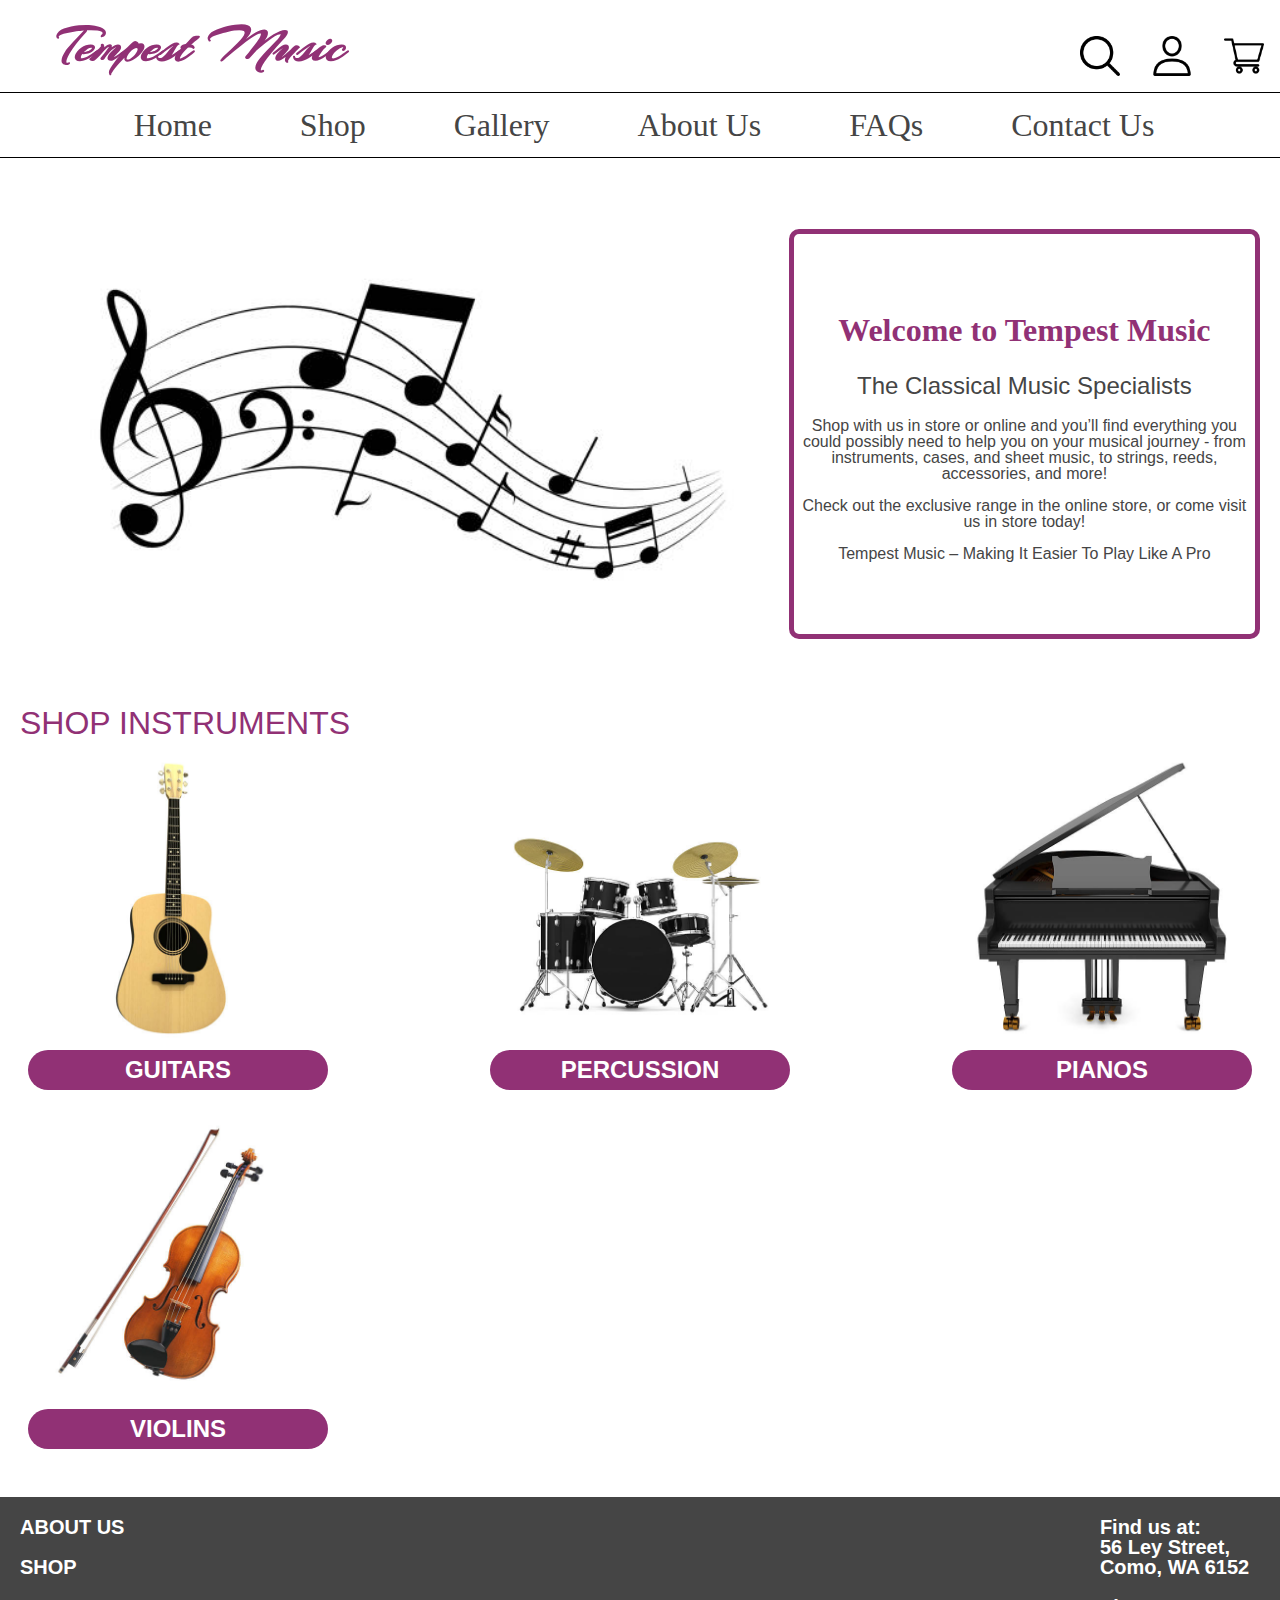
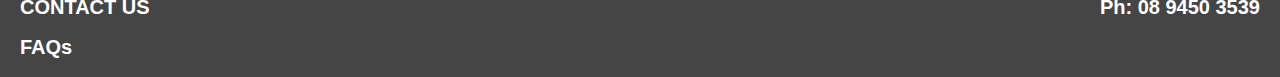
<file: index.html>
<!DOCTYPE html>
<html lang="en">
<head>
    <meta charset="UTF-8">
    <meta name="viewport" content="width=device-width,initial-scale=1.0">
    <link rel="stylesheet" href="stylesindex.css">
    <link rel="preconnect" href="https://fonts.googleapis.com">
    <link rel="preconnect" href="https://fonts.gstatic.com" crossorigin>
    <link href="https://fonts.googleapis.com/css2?family=Arizonia&display=swap" rel="stylesheet">
    <title>Tempest Music</title>
</head>
<body>
    <header>
        <div class="heading-all">
            <h3 class="store-name">Tempest Music</h3>
            <ul class="icons-homepage">
                <li class="headerbutton"><img src="search.png" alt="Search button"></li>
                <li class="headerbutton"><img src="user.png" alt="User account button"></li>
                <li class="headerbutton"><img src="cart.png" alt="Shopping cart button"></li>
            </ul>
        </div>
        <nav>
            <ul class="header-nav">
                <li><a href="index.html">Home</a></li>
                <li>Shop
                    <ul class="dropdown">
                        <li>Shop all instruments</li>
                        <li><a href="listofguitars.html">Guitars</a></li>
                        <li>Pianos</li>
                        <li>Percussion</li>
                        <li>Violins</li>
                        <li>Trumpets</li>
                        <li>Flutes</li>
                        <li>Sheet Music</li>
                        <li>Accessories</li>
                    </ul>
                </li>
                <li>Gallery</li>
                <li>About Us</li>
                <li>FAQs</li>
                <li>Contact Us</li>
            </ul>
        </nav>
    </header>
    <main>
        <div class="opening">
            <img class="front-image" src="homepageimage.jpg" alt="Musical writing">
            <section class="information">
                <h1 class="welcome"> Welcome to Tempest Music </h1>
                <h3 class="slogan"> The Classical Music Specialists </h3>
                <p>
                Shop with us in store or online and you’ll find everything you could possibly need to help you on your musical 
                journey - from instruments, cases, and sheet music, to strings, reeds, accessories, and more!
                </p>
                <p>
                Check out the exclusive range in the online store, or come visit us in store today! 
                </p>
                <p>
                Tempest Music – Making It Easier To Play Like A Pro
                </p>
            </section>
        </div>
        <h3 class="shop-homepage">
            SHOP INSTRUMENTS
        </h3>
        <div class="categories cluster cluster--end-aligned">
            <div class="product-category stack">
                <ul class="category-image-name">
                    <a href="listofguitars.html">
                    <li><img class="category-image" src="guitarhomepage.jpg" alt="Acoustic guitar"></li>
                    <li><button class="category-name">GUITARS</button></li></a>
                </ul> 
            </div>
            <div class="product-category stack">
                <ul class="category-image-name">
                    <li><img class="category-image" src="percussionhomepage.jpg" alt="Drum kit"></li>
                    <li><button class="category-name">PERCUSSION</button></li>
                </ul>
            </div>
            <div class="product-category stack">
                <ul class="category-image-name">
                    <li><img class="category-image" src="pianohomepage.jpg" alt="Grand piano"></li>
                    <li><button class="category-name">PIANOS</button></li>
                </ul>
            </div>
            <div class="product-category stack">
                <ul class="category-image-name">
                    <li><img class="category-image" src="violinhomepage.jpg" alt="Violin"></li>
                    <li><button class="category-name">VIOLINS</button></li>
                </ul>
            </div>
        </div>
    </main>
    <footer>
        <ul class="left-side-footer">
            <li>ABOUT US</li>
            <li>SHOP</li>
            <li>CONTACT US</li>
            <li>FAQs</li>
        </ul>
        <ul class="store-details">
            <li class="address"><p>Find us at:</p><p>56 Ley Street,</p><p>Como, WA 6152</p></li>
            <li class="phone-num">Ph: 08 9450 3539</li>
        </ul>
    </footer>
</body>
</html>
</file>
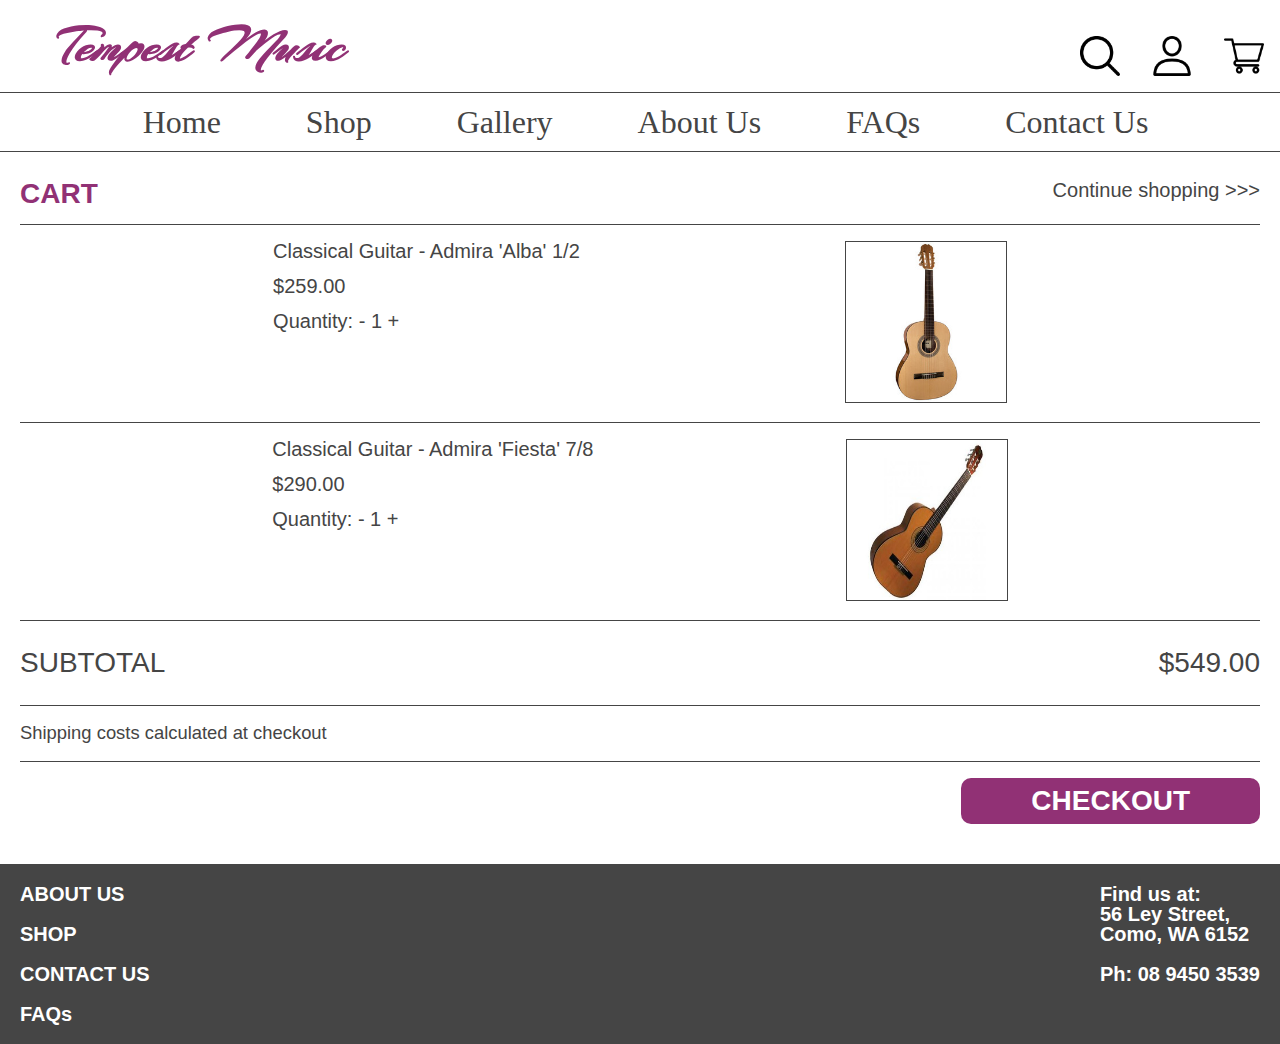
<file: cart.html>
<!DOCTYPE html>
<html lang="en">
<head>
    <meta charset="UTF-8">
    <meta name="viewport" content="width=device-width,initial-scale=1.0">
    <link rel="stylesheet" href="cart.css">
    <link rel="preconnect" href="https://fonts.googleapis.com">
    <link rel="preconnect" href="https://fonts.gstatic.com" crossorigin>
    <link href="https://fonts.googleapis.com/css2?family=Arizonia&display=swap" rel="stylesheet">
    <title> Tempest Music </title>
</head>
<body>
    <header>
        <div class="heading-all">
            <h3 class="store-name">Tempest Music</h3>
            <ul class="icons-homepage">
                <li class="headerbutton"><img src="search.png" alt="Search button"></li>
                <li class="headerbutton"><img src="user.png" alt="User account button"></li>
                <li class="headerbutton"><img src="cart.png" alt="Shopping cart button"></li>
            </ul>
        </div>
        <nav>
            <ul class="header-nav">
                <li><a href="index.html">Home</a></li>
                <li>Shop
                    <ul class="dropdown">
                        <li>Shop all instruments</li>
                        <li><a href="listofguitars.html">Guitars</a></li>
                        <li>Pianos</li>
                        <li>Percussion</li>
                        <li>Violins</li>
                        <li>Trumpets</li>
                        <li>Flutes</li>
                        <li>Sheet Music</li>
                        <li>Accessories</li>
                    </ul>
                </li>
                <li>Gallery</li>
                <li>About Us</li>
                <li>FAQs</li>
                <li>Contact Us</li>
            </ul>
        </nav>
    </header>
    <main>
        <div class="title">
            <h2>CART</h2>
            <a href="listofguitars.html">Continue shopping >>></a>
        </div>
        <div class="added-guitar1">
            <div>
                <p>Classical Guitar - Admira 'Alba' 1/2</p>
                <p>$259.00</p>
                <p>Quantity: - 1 +</p>
            </div>
            <div>
                <img src="guitar1.jpeg" alt="Classical guitar">
            </div>
        </div>
        <div class="added-guitar4">
            <div>
                <p>Classical Guitar - Admira 'Fiesta' 7/8</p>
                <p>$290.00</p>
                <p>Quantity: - 1 +</p>
            </div>
            <div>
                <img src="guitar4.jpeg" alt="Classical guitar">
            </div>
        </div>
        <div class="has-items">
            <div class="subtotal">
                <h2>SUBTOTAL</h2>
                <p>$549.00</p>
            </div>
            <div class="shipping-info">
                <p>Shipping costs calculated at checkout</p>
            </div>
            <div class="button-checkout">
                <a href="payment.html"><button class="checkout">CHECKOUT</button></a>
            </div>
        </div>
    </main>
    <footer>
        <ul class="left-side-footer">
            <li>ABOUT US</li>
            <li>SHOP</li>
            <li>CONTACT US</li>
            <li>FAQs</li>
        </ul>
        <ul class="store-details">
            <li class="address"><p>Find us at:</p><p>56 Ley Street,</p><p>Como, WA 6152</p></li>
            <li class="phone-num">Ph: 08 9450 3539</li>
        </ul>
    </footer>
</body>
</html>
</file>
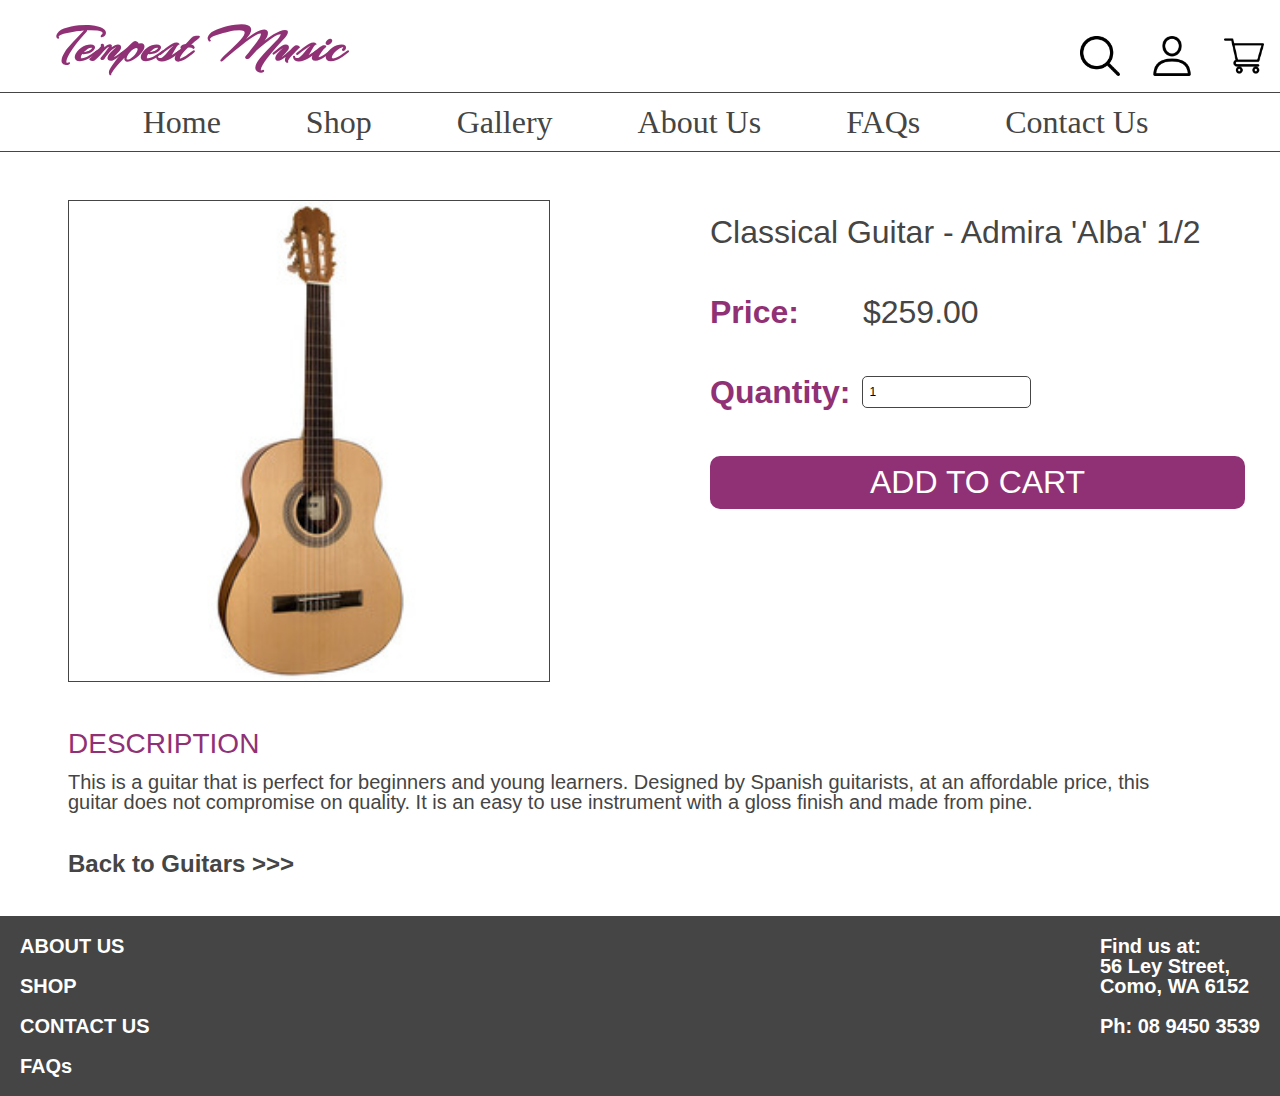
<file: guitar1page.html>
<!DOCTYPE html>
<html lang="en">
<head>
    <meta charset="UTF-8">
    <meta name="viewport"
        content="width=device-width,inital-scale=1.0">
    <link rel="stylesheet" href="guitarpagestyles.css">
    <link rel="preconnect" href="https://fonts.googleapis.com">
    <link rel="preconnect" href="https://fonts.gstatic.com" crossorigin>
    <link href="https://fonts.googleapis.com/css2?family=Arizonia&display=swap" rel="stylesheet">
    <title>Tempest Music</title>
</head>
<body>
    <header>
        <div class="heading-all">
            <h3 class="store-name">Tempest Music</h3>
            <ul class="icons-homepage">
                <li class="headerbutton"><img src="search.png" alt="Search button"></li>
                <li class="headerbutton"><img src="user.png" alt="User account button"></li>
                <li class="headerbutton"><img src="cart.png" alt="Shopping cart button"></li>
            </ul>
        </div>
        <nav>
            <ul class="header-nav">
                <li><a href="index.html">Home</a></li>
                <li>Shop
                    <ul class="dropdown">
                        <li>Shop all instruments</li>
                        <li><a href="listofguitars.html">Guitars</a></li>
                        <li>Pianos</li>
                        <li>Percussion</li>
                        <li>Violins</li>
                        <li>Trumpets</li>
                        <li>Flutes</li>
                        <li>Sheet Music</li>
                        <li>Accessories</li>
                    </ul>
                </li>
                <li>Gallery</li>
                <li>About Us</li>
                <li>FAQs</li>
                <li>Contact Us</li>
            </ul>
        </nav>
    </header>
    <main>
        <div class="product">
            <img src="guitar1.jpeg" alt="Classical Guitar">
            <div class="product-info">
                <p class="product-name">Classical Guitar - Admira 'Alba' 1/2</p>
                <div class="price">
                    <h3 class="product-page">Price:</h3>
                    <p>$259.00</p>
                </div>
                <div class="quantity-input">
                    <label for="quantity" class="quantity">Quantity:</label>
                    <input type="number" id="quantity" name="quantity" value="1" min="1" maxlength="2" pattern="[[0-9]| ]*">
                </div>
                <div>
                    <a href="cart.html"><button class="add">ADD TO CART</button></a>
                </div>
            </div>
        </div>
        <div class="extra">
            <h2>DESCRIPTION</h2>
            <p class="description">This is a guitar that is perfect for beginners and young learners. 
                Designed by Spanish guitarists, at an affordable price, this guitar does not compromise on quality. 
                It is an easy to use instrument with a gloss finish and made from pine.</p>
            <a href="listofguitars.html">Back to Guitars >>></a>
        </div>
    </main>
    <footer>
        <ul class="left-side-footer">
            <li>ABOUT US</li>
            <li>SHOP</li>
            <li>CONTACT US</li>
            <li>FAQs</li>
        </ul>
        <ul>
            <li class="address"><p>Find us at:</p><p>56 Ley Street,</p><p>Como, WA 6152</p></li>
            <li class="phone-num">Ph: 08 9450 3539</li>
        </ul>
    </footer>
</body>
</html>
</file>
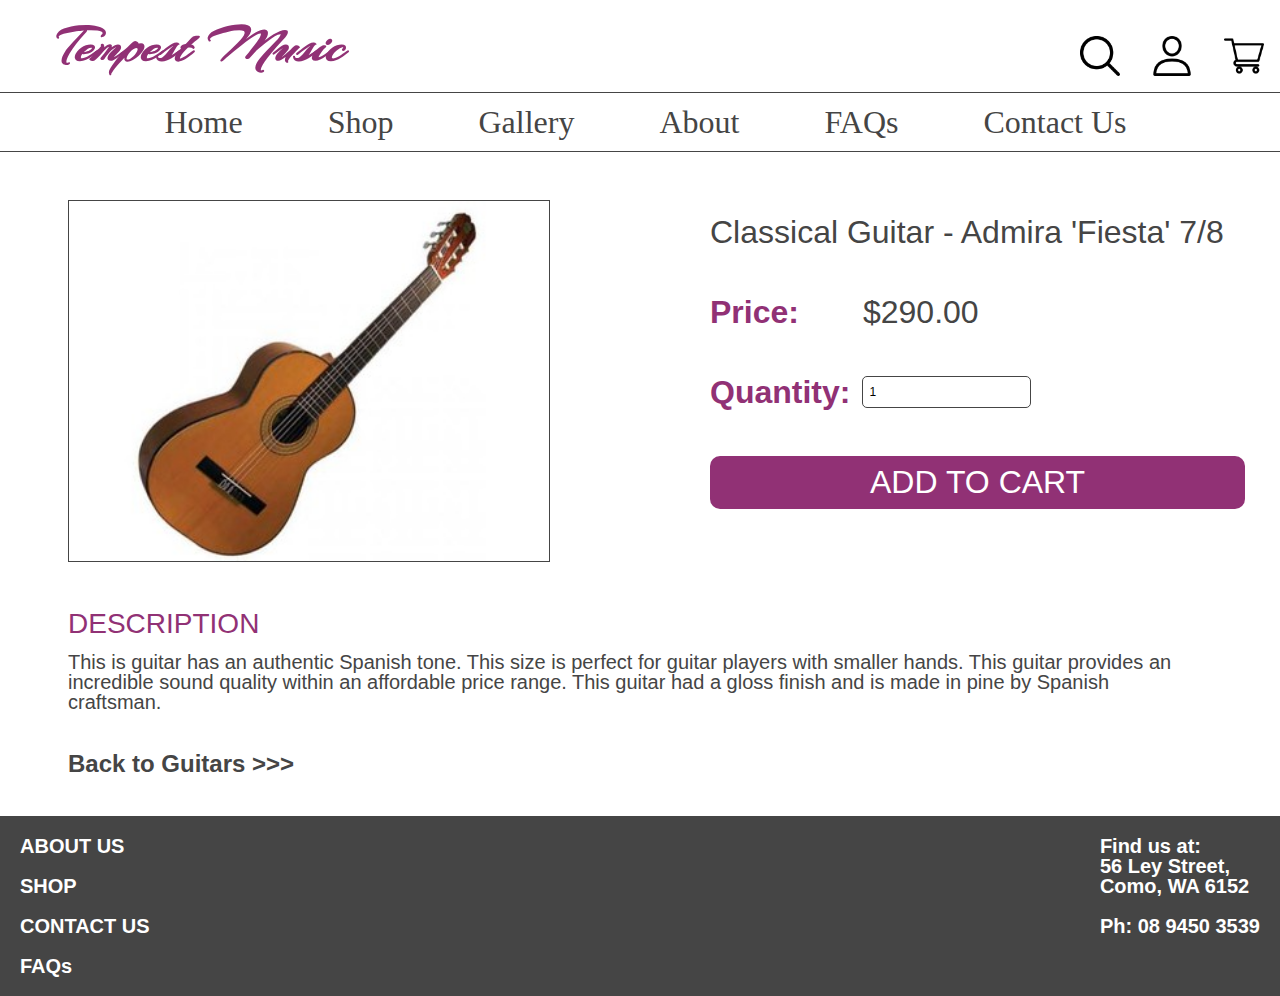
<file: guitar4page.html>
<!DOCTYPE html>
<html lang="en">
<head>
    <meta charset="UTF-8">
    <meta name="viewport"
        content="width=device-width,inital-scale=1.0">
    <link rel="stylesheet" href="guitarpagestyles.css">
    <link rel="preconnect" href="https://fonts.googleapis.com">
    <link rel="preconnect" href="https://fonts.gstatic.com" crossorigin>
    <link href="https://fonts.googleapis.com/css2?family=Arizonia&display=swap" rel="stylesheet">
    <title>Tempest Music</title>
</head>
<body>
    <header>
        <div class="heading-all">
            <h3 class="store-name">Tempest Music</h3>
            <ul class="icons-homepage">
                <li class="headerbutton"><img src="search.png" alt="Search button"></li>
                <li class="headerbutton"><img src="user.png" alt="User account button"></li>
                <li class="headerbutton"><img src="cart.png" alt="Shopping cart button"></li>
            </ul>
        </div>
        <nav>
            <ul class="header-nav">
                <li><a href="index.html">Home</a></li>
                <li>Shop
                    <ul class="dropdown">
                        <li>Shop all instruments</li>
                        <li><a href="listofguitars.html">Guitars</a></li>
                        <li>Pianos</li>
                        <li>Percussion</li>
                        <li>Violins</li>
                        <li>Trumpets</li>
                        <li>Flutes</li>
                        <li>Sheet Music</li>
                        <li>Accessories</li>
                    </ul>
                </li>
                <li>Gallery</li>
                <li>About</li>
                <li>FAQs</li>
                <li>Contact Us</li>
            </ul>
        </nav>
    </header>
    <main>
        <div class="product">
            <img src="guitar4.jpeg" alt="Classical Guitar">
            <div class="product-info">
                <p class="product-name">Classical Guitar - Admira 'Fiesta' 7/8</p>
                <div class="price">
                    <h3 class="product-page">Price:</h3>
                    <p>$290.00</p>
                </div>
                <div class="quantity-input">
                    <label for="quantity" class="quantity">Quantity:</label>
                    <input type="number" id="quantity" name="quantity" value="1" min="1" maxlength="2" pattern="[[0-9]| ]*">
                </div>
                <div>
                    <a href="cart.html"><button class="add">ADD TO CART</button></a>
                </div>
            </div>
        </div>
        <div class="extra">
            <h2>DESCRIPTION</h2>
            <p class="description">This is guitar has an authentic Spanish tone. This size is perfect for guitar players with smaller hands.
                This guitar provides an incredible sound quality within an affordable price range. This guitar had a gloss finish and is made in pine by Spanish craftsman.</p>
            <a href="listofguitars.html">Back to Guitars >>></a>
        </div>
    </main>
    <footer>
        <ul class="left-side-footer">
            <li>ABOUT US</li>
            <li>SHOP</li>
            <li>CONTACT US</li>
            <li>FAQs</li>
        </ul>
        <ul>
            <li class="address"><p>Find us at:</p><p>56 Ley Street,</p><p>Como, WA 6152</p></li>
            <li class="phone-num">Ph: 08 9450 3539</li>
        </ul>
    </footer>
</body>
</html>
</file>
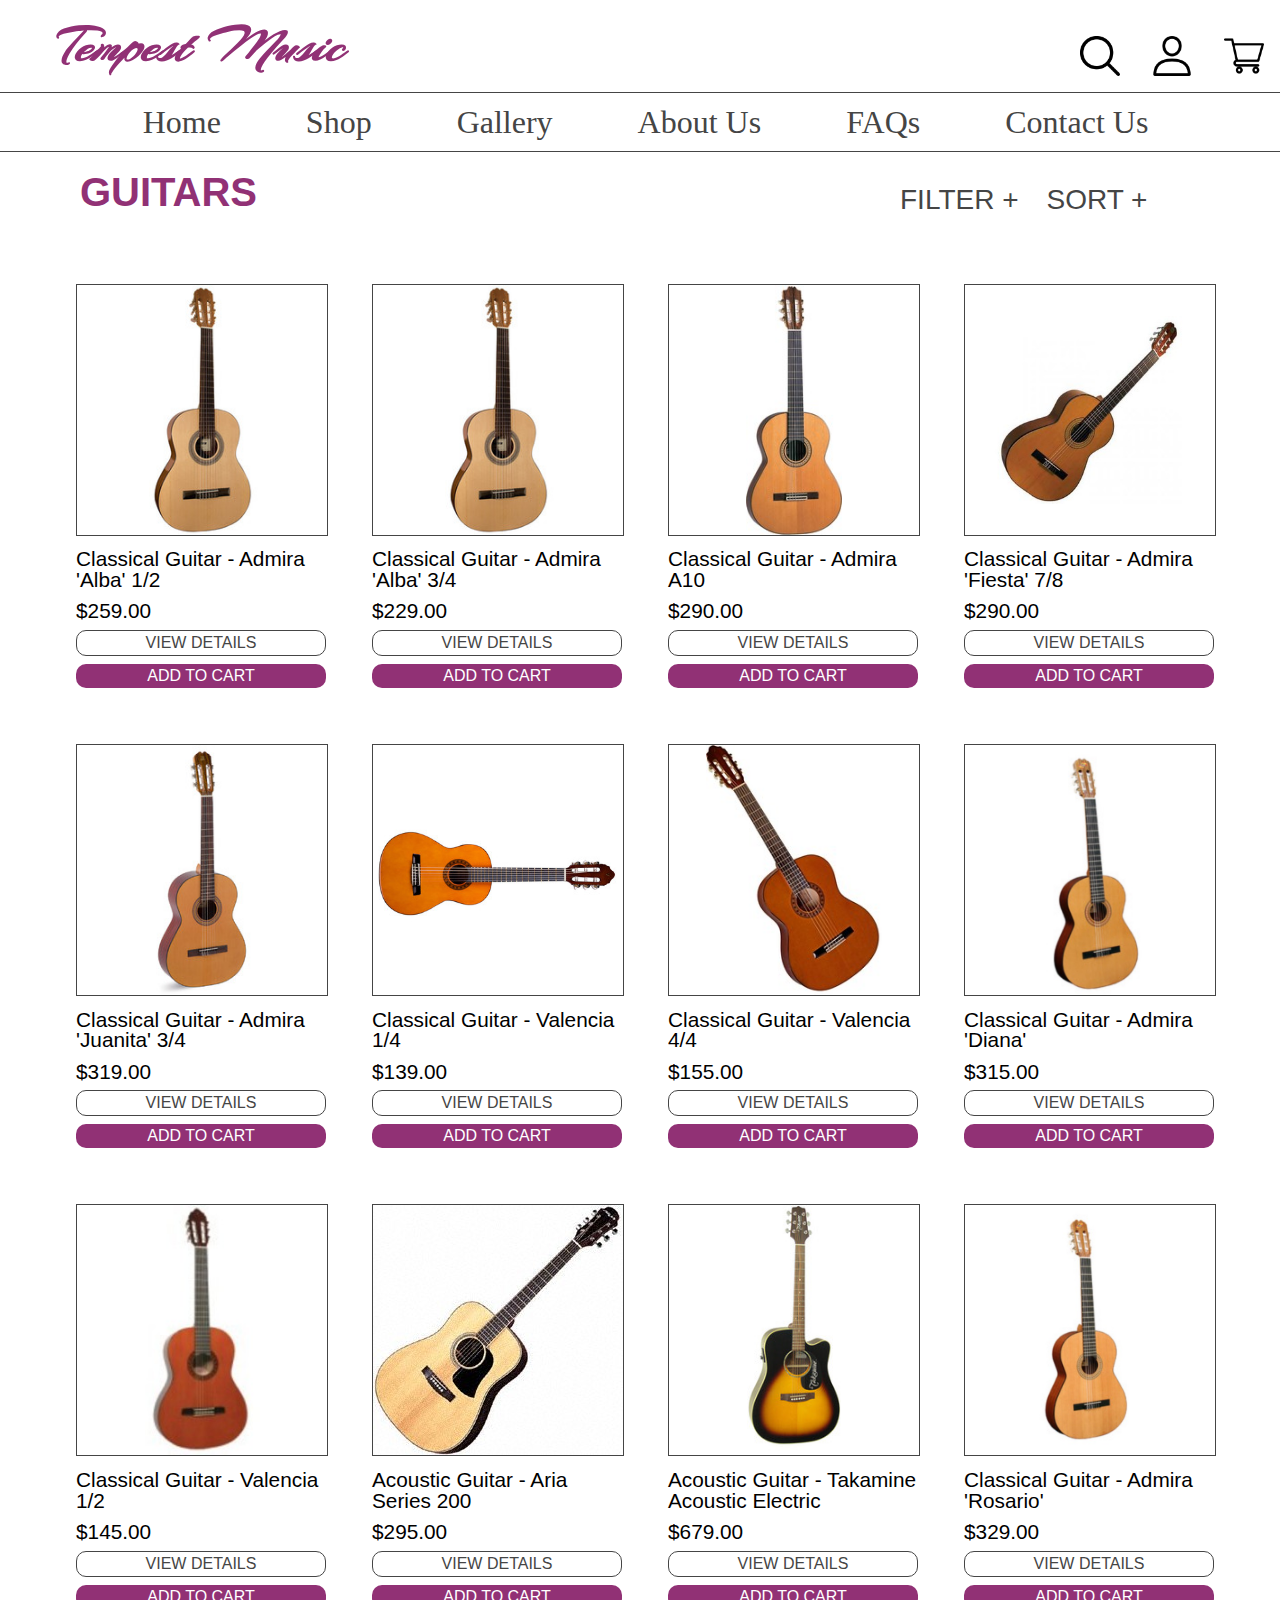
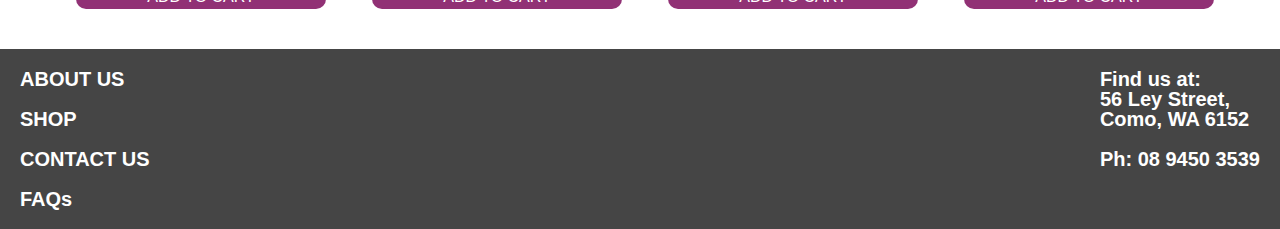
<file: listofguitars.html>
<!DOCTYPE html>
<html lang="en">
<head>
    <meta charset="UTF-8">
    <meta name="viewport"
       content="width=device-width,initial-scale=1.0">
    <link rel="stylesheet" href="liststyles.css">
    <link rel="preconnect" href="https://fonts.googleapis.com">
    <link rel="preconnect" href="https://fonts.gstatic.com" crossorigin>
    <link href="https://fonts.googleapis.com/css2?family=Arizonia&display=swap" rel="stylesheet">
    <title>Tempest Music</title>
</head>
<body>
    <header>
        <div class="heading-all">
            <h3 class="store-name">Tempest Music</h3>
            <ul class="icons-homepage">
                <li class="headerbutton"><img src="search.png" alt="Search button"></li>
                <li class="headerbutton"><img src="user.png" alt="User account button"></li>
                <li class="headerbutton"><img src="cart.png" alt="Shopping cart button"></li>
            </ul>
        </div>
        <nav>
            <ul class="header-nav">
                <li><a href="index.html">Home</a></li>
                <li>Shop
                    <ul class="dropdown">
                        <li>Shop all instruments</li>
                        <li><a href="listofguitars.html">Guitars</a></li>
                        <li>Pianos</li>
                        <li>Percussion</li>
                        <li>Violins</li>
                        <li>Trumpets</li>
                        <li>Flutes</li>
                        <li>Sheet Music</li>
                        <li>Accessories</li>
                    </ul>
                </li>
                <li>Gallery</li>
                <li>About Us</li>
                <li>FAQs</li>
                <li>Contact Us</li>
            </ul>
        </nav>
    </header>
    <main>
        <section class="top-of-page">
            <h2 class="product-name">GUITARS</h2>
            <h5 class="side-note">FILTER +</h5>
            <h5 class="side-note">SORT +</h5>
        </section>
        <div class="product-listing cluster cluster--end-aligned"> 
            <div class="listing stack">
                <div class="listing-container">
                    <img src="guitar1.jpeg" alt="Classical guitar">
                    <p class="product-name-on-list">Classical Guitar - Admira 'Alba' 1/2</p>
                    <p class="price-on-list">$259.00</p>
                    <button class="view"><a href="guitar1page.html">VIEW DETAILS</a></button>
                    <button class="add">ADD TO CART</button>
                </div>
            </div>
            <div class="listing stack">
                <div class="listing-container">
                    <img src="guitar2.jpeg" alt="Classical guitar">
                    <p class="product-name-on-list">Classical Guitar - Admira 'Alba' 3/4</p>
                    <p class="price-on-list">$229.00</p>
                    <button class="view">VIEW DETAILS</button>
                    <button class="add">ADD TO CART</button>
                </div>
            </div>
            <div class="listing stack">
                <div class="listing-container">
                    <img src="guitar3.jpeg" alt="Classical guitar">
                    <p class="product-name-on-list">Classical Guitar - Admira A10</p>
                    <p class="price-on-list">$290.00</p>
                    <button class="view">VIEW DETAILS</button>
                    <button class="add">ADD TO CART</button>
                </div>
            </div>
            <div class="listing stack">
                <div class="listing-container">
                    <img src="guitar4.jpeg" alt="Classical guitar">
                    <p class="product-name-on-list">Classical Guitar - Admira 'Fiesta' 7/8</p>
                    <p class="price-on-list">$290.00</p>
                    <button class="view"><a href="guitar4page.html">VIEW DETAILS</a></button>
                    <button class="add">ADD TO CART</button>
                </div>
            </div>
            <div class="listing stack">
                <div class="listing-container">
                    <img src="guitar5.jpeg" alt="Classical guitar">
                    <p class="product-name-on-list">Classical Guitar - Admira 'Juanita' 3/4</p>
                    <p class="price-on-list">$319.00</p>
                    <button class="view">VIEW DETAILS</button>
                    <button class="add">ADD TO CART</button>
                </div>
            </div>
            <div class="listing stack">
                <div class="listing-container">
                    <img src="guitar6.jpeg" alt="Classical guitar">
                    <p class="product-name-on-list">Classical Guitar - Valencia 1/4</p>
                    <p class="price-on-list">$139.00</p>
                    <button class="view">VIEW DETAILS</button>
                    <button class="add">ADD TO CART</button>
                </div>
            </div>
            <div class="listing stack">
                <div class="listing-container">
                    <img src="guitar7.jpeg" alt="Classical guitar">
                    <p class="product-name-on-list">Classical Guitar - Valencia 4/4</p>
                    <p class="price-on-list">$155.00</p>
                    <button class="view">VIEW DETAILS</button>
                    <button class="add">ADD TO CART</button>
                </div>
            </div>
            <div class="listing stack">
                <div class="listing-container">
                    <img src="guitar8.jpg" alt="Classical guitar">
                    <p class="product-name-on-list">Classical Guitar - Admira 'Diana'</p>
                    <p class="price-on-list">$315.00</p>
                    <button class="view">VIEW DETAILS</button>
                    <button class="add">ADD TO CART</button>
                </div>
            </div>
            <div class="listing stack">
                <div class="listing-container">
                    <img src="guitar9.jpeg" alt="Classical guitar">
                    <p class="product-name-on-list">Classical Guitar - Valencia 1/2</p>
                    <p class="price-on-list">$145.00</p>
                    <button class="view">VIEW DETAILS</button>
                    <button class="add">ADD TO CART</button>
                </div>
            </div>
            <div class="listing stack">
                <div class="listing-container">
                    <img src="guitar10.jpeg" alt="Classical guitar">
                    <p class="product-name-on-list">Acoustic Guitar - Aria Series 200</p>
                    <p class="price-on-list">$295.00</p>
                    <button class="view">VIEW DETAILS</button>
                    <button class="add">ADD TO CART</button>
                </div>
            </div>
            <div class="listing stack">
                <div class="listing-container">
                    <img src="guitar11.jpeg" alt="Classical guitar">
                    <p class="product-name-on-list">Acoustic Guitar - Takamine Acoustic Electric</p>
                    <p class="price-on-list">$679.00</p>
                    <button class="view">VIEW DETAILS</button>
                    <button class="add">ADD TO CART</button>
                </div>
            </div>
            <div class="listing stack">
                <div class="listing-container">
                    <img src="guitar12.jpg" alt="Classical guitar">
                    <p class="product-name-on-list">Classical Guitar - Admira 'Rosario'</p>
                    <p class="price-on-list">$329.00</p>
                    <button class="view">VIEW DETAILS</button>
                    <button class="add">ADD TO CART</button>
                </div>
            </div>
        </div>
    </main>
    <footer>
        <ul class="left-side-footer">
            <li>ABOUT US</li>
            <li>SHOP</li>
            <li>CONTACT US</li>
            <li>FAQs</li>
        </ul>
        <ul>
            <li class="address"><p>Find us at:</p><p>56 Ley Street,</p><p>Como, WA 6152</p></li>
            <li class="phone-num">Ph: 08 9450 3539</li>
        </ul>
    </footer>
</body>
</html>
</file>
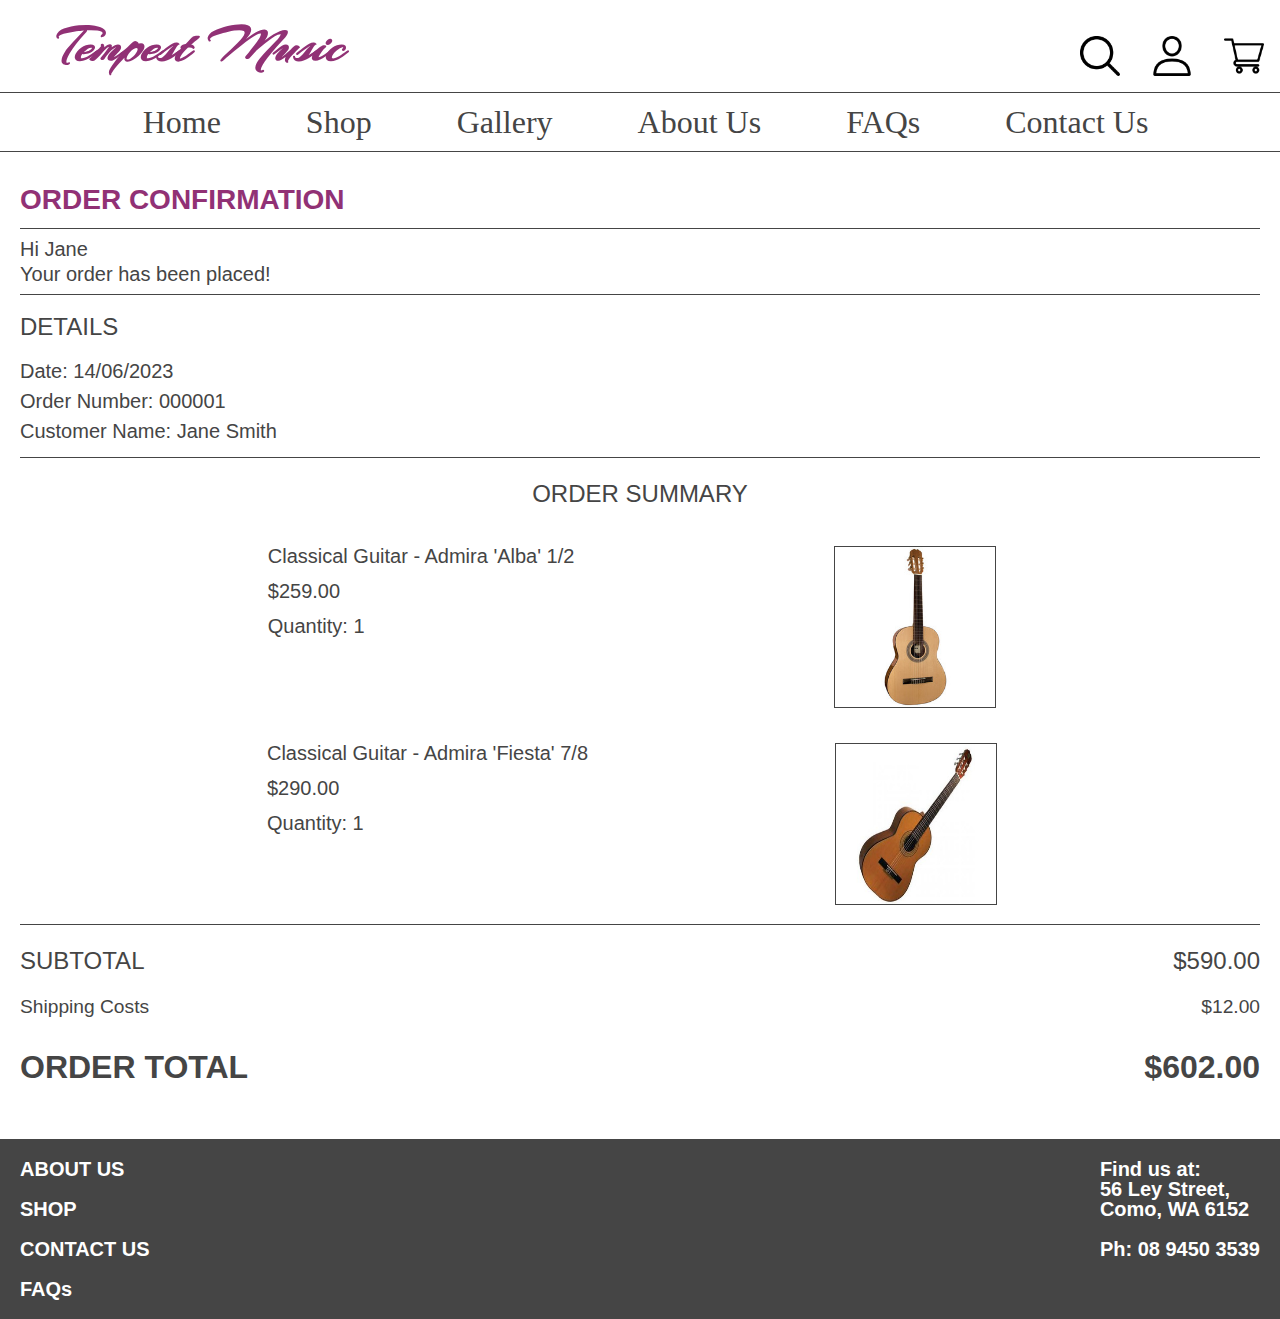
<file: orderconfirmation.html>
<!DOCTYPE html>
<html lang="en">
<head>
    <meta charset="UTF-8">
    <meta name="viewport" content="width=device-width,initial-scale=1.0">
    <link rel="stylesheet" href="orderconfirmation.css">
    <link rel="preconnect" href="https://fonts.googleapis.com">
    <link rel="preconnect" href="https://fonts.gstatic.com" crossorigin>
    <link href="https://fonts.googleapis.com/css2?family=Arizonia&display=swap" rel="stylesheet">
    <title> Tempest Music </title>
</head>
<body>
    <header>
        <div class="heading-all">
            <h3 class="store-name">Tempest Music</h3>
            <ul class="icons-homepage">
                <li class="headerbutton"><img src="search.png" alt="Search button"></li>
                <li class="headerbutton"><img src="user.png" alt="User account button"></li>
                <li class="headerbutton"><img src="cart.png" alt="Shopping cart button"></li>
            </ul>
        </div>
        <nav>
            <ul class="header-nav">
                <li><a href="index.html">Home</a></li>
                <li>Shop
                    <ul class="dropdown">
                        <li>Shop all instruments</li>
                        <li><a href="listofguitars.html">Guitars</a></li>
                        <li>Pianos</li>
                        <li>Percussion</li>
                        <li>Violins</li>
                        <li>Trumpets</li>
                        <li>Flutes</li>
                        <li>Sheet Music</li>
                        <li>Accessories</li>
                    </ul>
                </li>
                <li>Gallery</li>
                <li>About Us</li>
                <li>FAQs</li>
                <li>Contact Us</li>
            </ul>
        </nav>
    </header>
    <main>
        <section class="title"
            <h2>ORDER CONFIRMATION</h2>
        </section>
        <section class="confirmation">
            <p>Hi Jane</p>
            <p>Your order has been placed!</p>
        </section>
        <section class="details">
            <h3>DETAILS</h3>
            <p>Date: 14/06/2023</p>
            <p>Order Number: 000001</p>
            <p>Customer Name: Jane Smith</p>
        </section>
        <section class="summary">
            <h4>ORDER SUMMARY</h4>
            <div class="product1">
                <div>
                    <p class="guitar1">Classical Guitar - Admira 'Alba' 1/2</p>
                    <p class="guitar1">$259.00</p>
                    <p class="guitar1"> Quantity: 1</p>
                </div>
                <div>
                    <img class="guitar1" src="guitar1.jpeg" alt="Classical guitar">
                </div>
            </div> 
            <div class="product2">
                <div>
                    <p class="guitar4">Classical Guitar - Admira 'Fiesta' 7/8</p>
                    <p class="guitar4">$290.00</p>
                    <p class="guitar4">Quantity: 1</p>
                </div>
                <div>
                    <img class="guitar4" src="guitar4.jpeg" alt="Classical guitar">
                </div>
            </div>       
        </section>
        <section class="total">
            <div class="sub">
                <h4>SUBTOTAL</h4>
                <h4>$590.00</h4>
            </div>
            <div class="shipping-cost">
                <p>Shipping Costs</p>
                <p>$12.00</p>
            </div>
            <div class="order-total">
                <h2>ORDER TOTAL</h2>
                <h2>$602.00</h2>
            </div>
        </section>
    </main>
    <footer>
        <ul class="left-side-footer">
            <li>ABOUT US</li>
            <li>SHOP</li>
            <li>CONTACT US</li>
            <li>FAQs</li>
        </ul>
        <ul class="store-details">
            <li class="address"><p>Find us at:</p><p>56 Ley Street,</p><p>Como, WA 6152</p></li>
            <li class="phone-num">Ph: 08 9450 3539</li>
        </ul>
    </footer>
</body>
</html>
</file>
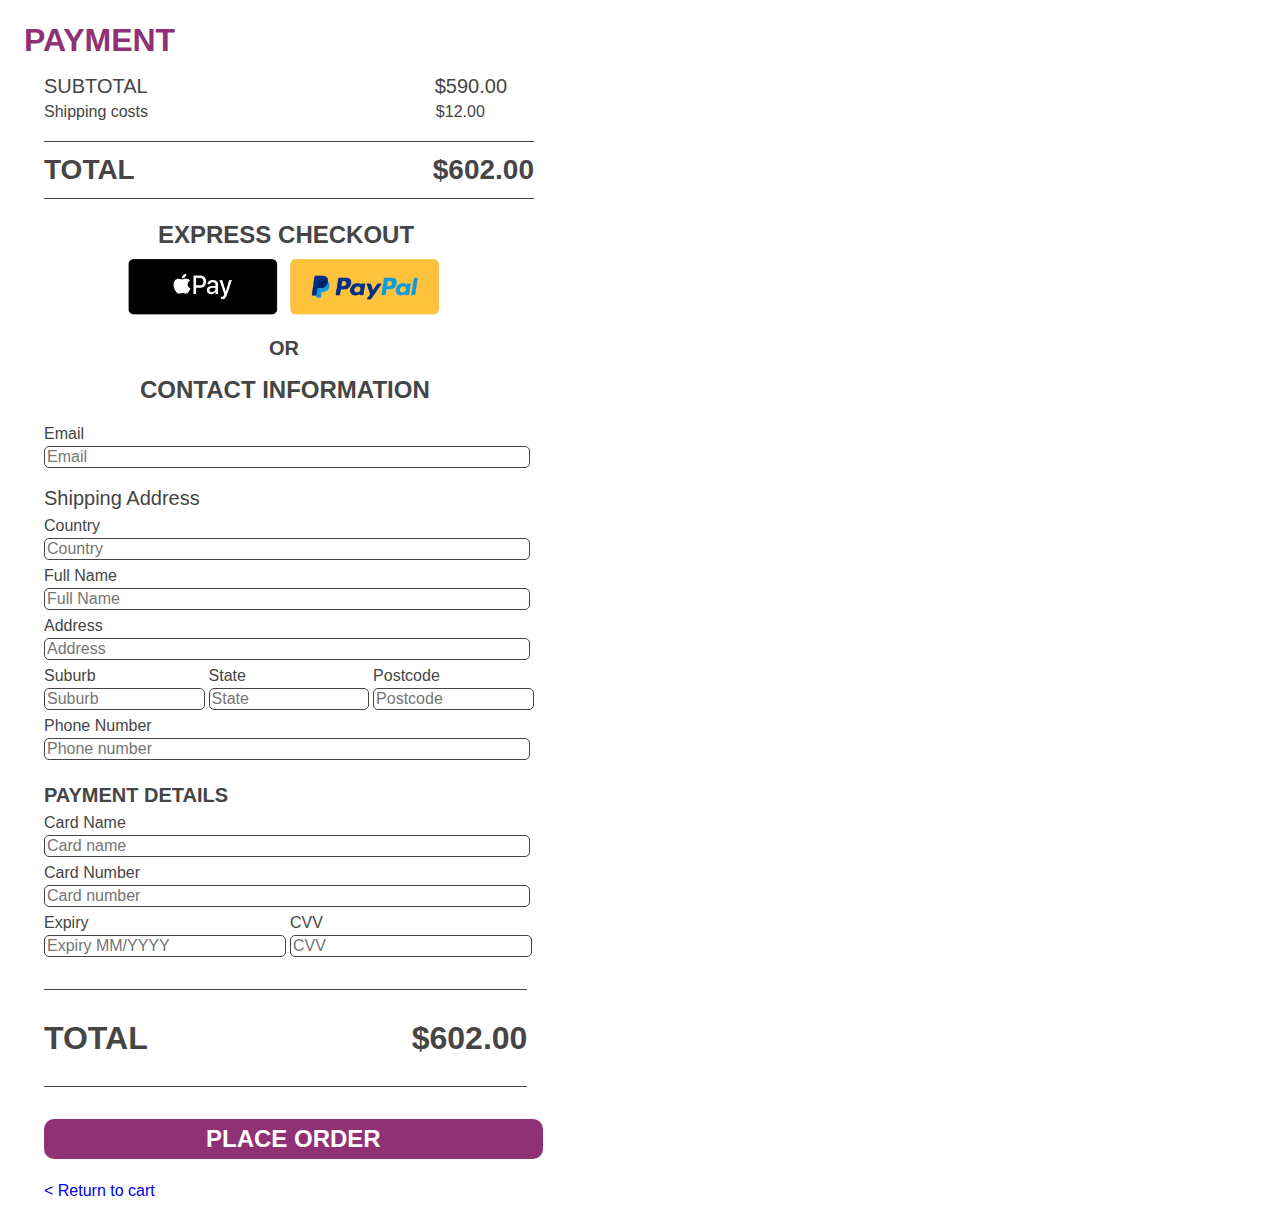
<file: payment.html>
<!DOCTYPE html>
<html lang="en">
<head>
    <meta charset="UTF-8">
    <meta name="viewport"
       content="width=device-width,inital-scale=1.0">
    <link rel="stylesheet" href="payment.css">
    <title>Tempest Music</title>
</head>
<body>
    <header>
        <div class="title">
            <h2>PAYMENT</h2>
        </div>
    </header>
    <main>
        <section class="total">
            <div class="sub first">
                <h4>SUBTOTAL</h4>
                <p>$590.00</p>
            </div>
            <div class="sub second">
                <h4>Shipping costs</h4>
                <p>$12.00</p>
            </div>
            <div class="sub third">
                <h4>TOTAL</h4>
                <p>$602.00</p>
            </div>
        </section>
        <div class="heading-payment">
            <section class="express">
                <h4>EXPRESS CHECKOUT</h4>
                <img class="checkout-btn" src="checkoutbuttons.jpg" alt="checkout buttons">
            </section>
        </div>
        <div class="otheroption">
            <p>OR</p>
        </div>
        <form action="orderconfirmation.html">
        <section class="checkout">
            <h4>CONTACT INFORMATION</h4>
            <label for="email" class="email">Email</label>
            <input type="email" id="input" class="email" name="email" placeholder="Email" required>
            <div class="input-labels">
                <p>Shipping Address</p>
                <label for="country" class="country">Country</label>
                <input type="text" id="input" class="country" name="country" placeholder="Country" required min-length="2" pattern="[a-z|A-Z| |-]*">
                <label for="name" class="name">Full Name</label>
                <input type="text" id="input" class="name" name="fullname" placeholder="Full Name" required minlength="2" pattern="[a-z|A-Z| |-]*">
                <label for="address" class="address">Address</label>
                <input type="text" id="input" class="address" name="address" placeholder="Address" required pattern="[[0-9]|a-z|A-Z| |-]*">
            </div>
            <div class="details-input">
                <div class="input-labels-details">
                    <label for="suburb">Suburb</label>
                    <input type="text" id="input-small" class="suburb" name="suburb" placeholder="Suburb" required pattern="[a-z|A-Z| |-]*">
                </div>
                <div class="input-labels-details">
                    <label for="state">State</label>
                    <input type="text" id="input-small" class="state" name="state" placeholder="State" required pattern="[a-z|A-Z| |-]*">
                </div>
                <div class="input-labels-details">
                    <label for="postcode">Postcode</label>
                    <input type="text" id="input-small" class="postcode" name="postcode" placeholder="Postcode" required pattern="[a-z|A-Z| |-|/(|/)|[0-9]| ]*">
                </div>
            </div>
            <div class="input-labels">
                <label for="phonenum" class="phonenum">Phone Number</label>
                <input type="tel" id="input" class="phonenum" name="phonenum" placeholder="Phone number" required pattern="[/(|/)|-|[0-9]| ]">
            </div>
        </section>
        <section class="payment">
            <h4>PAYMENT DETAILS</h4>
            <label for="cardname" class="cardname">Card Name</label>
            <input type="text" id="payment-input" class="cardname" name="cardname" placeholder="Card name" required patter="[a-z|A-Z| |-]*">
            <label for="cardnum" class="cardnum">Card Number</label>
            <input type="text" id="payment-input" class="cardnum" name="cardnum" placeholder="Card number" required pattern="[[0-9]| |-]*">
            <div class="payment-small">
                <div class="payment-details">
                    <label for="expiry" class="expiry">Expiry</label>
                    <input type="text" id="input-payment" class="expiry" name="expiry" placeholder="Expiry MM/YYYY" required maxlength="7" pattern="[[0-9]| |/]*">
                </div>
                <div class="payment-details">
                    <label for="cvv" class="cvv">CVV</label>
                    <input type="text" id="input-payment" class="cvv" name="cvv" placeholder="CVV" required maxlength="3" pattern="[[0-9]| ]*">
                </div>
            </div>
        </section>
        <section class="final-total">
            <h2>TOTAL</h2>
            <h3>$602.00</h3>
        </section>
        <section>
            <button class="placeorder">PLACE ORDER</button>
        </section>
        </form>
        <section class="return">
            <a href="cart.html"> < Return to cart</a>
        </section>
    </main>
</body>
</html>
</file>
<file: stylesindex.css>
/* http://meyerweb.com/eric/tools/css/reset/ 
   v2.0 | 20110126
   License: none (public domain)
*/

html, body, div, span, applet, object, iframe,
h1, h2, h3, h4, h5, h6, p, blockquote, pre,
a, abbr, acronym, address, big, cite, code,
del, dfn, em, img, ins, kbd, q, s, samp,
small, strike, strong, sub, sup, tt, var,
b, u, i, center,
dl, dt, dd, ol, ul, li,
fieldset, form, label, legend,
table, caption, tbody, tfoot, thead, tr, th, td,
article, aside, canvas, details, embed, 
figure, figcaption, footer, header, hgroup, 
menu, nav, output, ruby, section, summary,
time, mark, audio, video {
	margin: 0;
	padding: 0;
	border: 0;
	font-size: 100%;
	font: inherit;
	vertical-align: baseline;
}
/* HTML5 display-role reset for older browsers */
article, aside, details, figcaption, figure, 
footer, header, hgroup, menu, nav, section {
	display: block;
}
body {
	line-height: 1;
}
ol, ul {
	list-style: none;
}
blockquote, q {
	quotes: none;
}
blockquote:before, blockquote:after,
q:before, q:after {
	content: '';
	content: none;
}
table {
	border-collapse: collapse;
	border-spacing: 0;
}



a:link {
    text-decoration: none;
    color: #454545;
}

a:visited {
    text-decoration: none;
    color: #454545;
}

a:hover {
    text-decoration: none;
}

a:active {
    text-decoration: none;
}



body {
    background-color: #ffffff;
}

main {
    margin: 20px 20px 0px 20px;
}

.store-name {
    color: #913175;
    font-style: italic;
    font-weight: bold;
    font-size: 3.25em;
    padding-top: 20px;
    font-family: "Arizonia", cursive;
}

.headerbutton  {
    display: flex;
    flex-direction: row;
    justify-content: auto; 
    padding: 0.5rem;
    border-style: none;
    height: 40px;
    width: 40px;
}

.header-nav {
    color: #454545;
    text-decoration: none;
    font-size: 2em;
    display: flex;
    flex-direction: row;
    justify-content: center;
    padding: 0.5rem;
    transform: translateX(-1em);
}

.header-nav > li {
    padding-left: 5rem;
}

nav li {
    background-color: #ffffff;
    padding: 0.25em;
}

nav ul ul {
    transform: scale(1,0);
    transform-origin: top center;
    position: absolute;
    top: 100%;
    transition: 0.3s;
}

nav li:hover ul{
    transform: scale(1,1);
    transition: 0.3s;
}

.shop-homepage {
    color: #913175;
}

.information {
    color: #454545;
    font-family: Helvetica, sans-serif;
    background-color: #ffffff;
    border: 5px solid #913175;
    border-radius: 10px;
    font-size: 1em;
    display: flex;
    flex-direction: column;
    justify-content: center;
    align-items: center;
    text-align: center;
    width: 30em;
    height: 25em;
}

.information > * {
    padding: 0.5em;
}

h3.shop-homepage {
    font-family: Helvetica, sans-serif;
    padding-top: 0.5em;
    font-size: 2em;
}

h1.welcome {
    color: #913175;
    font-weight: bold;
    font-size: 2em;
    font-family: serif;
}

h3.slogan {
    color: #454545;
    font-size: 1.5em;
}

footer {
    background-color: #454545;
    color: #ffffff;
    padding: 1em 1em 1em 1em;
    margin-top: 2em;
    font-weight: bold;
    font-family: Helvetica, sans-serif;
    font-size: 1.25em;
    display: flex;
    flex-direction: row;
}

footer ul + ul {
    margin-left: auto;
}

.category-name {
    background-color: #913175;
    border-radius: 20px;
    border: #ffffff;
    font-family: Helvetica, sans-serif;
    font-weight: bold;
    font-size: 1.5em;
    padding: 0.25em 0.5em 0.25em 0.5em; 
    width: 300px;
    color: #ffffff;
}

footer li + li {
    margin-top: 1em;
}

.cluster {
    display: flex;
    flex-wrap: wrap;
    justify-content: space-between;
    align-items: center;
    flex-direction: row;
}

.cluster > * {
    margin: 0.5em;
}

.stack{
    display: flex;
    flex-direction: column;
    align-items: center;
}

.cluster--end-aligned{
    align-items: flex-end;
}

.category-image {
    width: 300px;
}

.icons-homepage {
    display: flex;
    flex-wrap: wrap;
    justify-content: flex-end;
    align-items: center;
    flex-direction: row;
}

.icons-homepage > li {
    margin: 0.5em;
}

.heading-all {
    display: flex;
    flex-direction: row;
    justify-content: space-between;
}

.heading-all .store-name {
    display: flex;
    flex-direction: row;
    justify-content: flex-start;
    margin-left: 1em;
}

.heading-all .icons-homepage {
    margin-top: 1.25em;
}

nav {
    border-top: 1px solid #000000;
    border-bottom: 1px solid #000000;
}

.opening {
    display: flex;
    flex-direction: row;
    justify-content: center;
    align-items: center;
}

.front-image {
    width: 50em;
}

.dropdown {
    border: 1px solid #454545;
    box-shadow: 0.2em 0.5em 0.5em #454545;
}

@media screen and (max-width:1100px) {
    .header-nav {
        flex-wrap: wrap;
        text-align: center;
        font-size: 1em;
    }
    .headerbutton {
        height: 30px;
        width: 30px;
    }
    .store-name {
        font-size: 2.75em;
    }
    h3.shop-homepage {
        font-size: 1.75em;
    }
    .front-image {
        width:  30em;
    }
}

@media screen and (max-width: 900px) {
    .front-image {
        width: 20em;
    }
    .opening {
        display: flex;
        flex-direction: row;
    }
    .information {
        font-size: 0.75em;
    }
}

@media screen and (max-width: 600px) {
    .front-image {
        width: 30em;
    }
    .opening {
        display: flex;
        flex-direction: column;
        margin-bottom: 1em;
    }
    .information {
        width: 30em;
        height: 25em;
        font-size: 1em;
    }
}

@media screen and (max-width: 300px) {
    .front-image {
        width: 5em;
    }
    .information {
        width: 10em;
        height: 5em;
        font-size: 0.5em;
    }
    .header-nav {
        display: flex;
        flex-direction: column;
        font-size: 1em;
    }
    .headerbutton {
        padding: 0.25em;
    }
}
</file>
<file: cart.css>
/* http://meyerweb.com/eric/tools/css/reset/ 
   v2.0 | 20110126
   License: none (public domain)
*/

html, body, div, span, applet, object, iframe,
h1, h2, h3, h4, h5, h6, p, blockquote, pre,
a, abbr, acronym, address, big, cite, code,
del, dfn, em, img, ins, kbd, q, s, samp,
small, strike, strong, sub, sup, tt, var,
b, u, i, center,
dl, dt, dd, ol, ul, li,
fieldset, form, label, legend,
table, caption, tbody, tfoot, thead, tr, th, td,
article, aside, canvas, details, embed, 
figure, figcaption, footer, header, hgroup, 
menu, nav, output, ruby, section, summary,
time, mark, audio, video {
	margin: 0;
	padding: 0;
	border: 0;
	font-size: 100%;
	font: inherit;
	vertical-align: baseline;
}
/* HTML5 display-role reset for older browsers */
article, aside, details, figcaption, figure, 
footer, header, hgroup, menu, nav, section {
	display: block;
}
body {
	line-height: 1;
}
ol, ul {
	list-style: none;
}
blockquote, q {
	quotes: none;
}
blockquote:before, blockquote:after,
q:before, q:after {
	content: '';
	content: none;
}
table {
	border-collapse: collapse;
	border-spacing: 0;
}



a:link {
    text-decoration: none;
    color: #454545;
}

a:visited {
    text-decoration: none;
    color: #454545;
}

a:hover {
    text-decoration: none;
}

a:active {
    text-decoration: none;
}



body {
    background-color: #ffffff;
}

main {
    margin: 20px 20px 0px 20px;
}

.store-name {
    color: #913175;
    font-style: italic;
    font-weight: bold;
    font-size: 3.25em;
    display: flex;
    justify-content: center; 
    padding-top: 20px;
    font-family: "Arizonia", cursive;
}

.headerbutton  {
    display: flex;
    flex-direction: row;
    justify-content: auto; 
    padding: 0.5rem;
    border-style: none;
    height: 40px;
    width: 40px;
}

.header-nav {
    color: #454545;
    text-decoration: none;
    font-size: 2em;
    display: flex;
    flex-direction: row;
    justify-content: center;
    padding: 0.5rem;
    transform: translateX(-1em);
}

.header-nav > li {
    padding-left: 5rem;
}

nav li {
    background-color: #ffffff;
    padding: 5px;
}

nav ul ul {
    transform: scale(1,0);
    transform-origin: top center;
    position: absolute;
    top: 100%;
    transition: 0.3s;
}

nav li:hover ul{
    transform: scale(1,1);
    transition: 0.3s;
}

.icons-homepage {
    display: flex;
    flex-wrap: wrap;
    justify-content: flex-end;
    align-items: center;
    flex-direction: row;
}

.icons-homepage > li {
    margin: 0.5em;
}

.heading-all {
    display: flex;
    flex-direction: row;
    justify-content: space-between;
}

.heading-all .store-name {
    display: flex;
    flex-direction: row;
    justify-content: flex-start;
    margin-left: 1em;
}

.heading-all .icons-homepage {
    margin-top: 1.25em;
}

footer {
    background-color: #454545;
    color: #ffffff;
    padding: 1em 1em 1em 1em;
    margin-top: 2em;
    font-weight: bold;
    font-family: Helvetica, sans-serif;
    font-size: 1.25em;
    display: flex;
    flex-direction: row;
}

footer ul + ul {
    margin-left: auto;
}

footer li + li {
    margin-top: 1em;
}

nav {
    border-top: 1px solid #454545;
    border-bottom: 1px solid #454545;
}

main {
    font-family: Helvetica, sans-serif;
    color: #454545;
}

.title h2 {
    color: #913175;
    font-size: 1.75em;
    font-weight: bold;
}

.title a {
    color: #454545;
    font-size: 1.25em;
}

.title {
    display: flex;
    flex-direction: row;
    justify-content: space-between;
    padding-top: 0.5em;
    padding-bottom: 1em;
    border-bottom: 1px solid #454545;
}

.added-guitar1 {
    display: flex;
    flex-direction: row;
    justify-content: space-evenly;
    flex-wrap: wrap;
    padding-top: 1em;
    border-bottom: 1px solid #454545;
    padding-bottom: 1em;
}

.added-guitar1 p {
    display: flex;
    flex-direction: column;
    font-size: 1.25em;
    padding-bottom: 0.75em;
}

.added-guitar1 img {
    width: 10em;
    height: 10em;
    border: 1px solid #454545;
    margin-left: 0.75em;
}

.added-guitar4 {
    display: flex;
    flex-direction: row;
    justify-content: space-evenly;
    flex-wrap: wrap;
    padding-top: 1em;
    border-bottom: 1px solid #454545;
    padding-bottom: 1em;
}

.added-guitar4 p {
    display: flex;
    flex-direction: column;
    font-size: 1.25em;
    padding-bottom: 0.75em;
}

.added-guitar4 img {
    width: 10em;
    height: 10em;
    border: 1px solid #454545;
}

.subtotal {
    display: flex;
    flex-direction: row;
    padding-top: 1em;
    padding-bottom: 1em;
    border-bottom: 1px solid #454545;
    font-size: 1.75em;
    justify-content: space-between;
}

.shipping-info {
    padding-top: 1em;
    padding-bottom: 1em;
    border-bottom: 1px solid #454545;
    font-size: 1.15em;
}

.button-checkout {
    padding-top: 1em;
    display: flex;
    flex-direction: row;
    justify-content: end;
}

.has-items button {
    color: #ffffff;
    font-weight: bold;
    background-color: #913175;
    border: none;
    border-radius: 10px;
    font-size: 1.75em;
    padding: 0.25em 2.5em 0.25em 2.5em;
}

.checkout:hover {
    box-shadow: 0.2em 0.2em 0.5em #454545;
}

.dropdown {
    border: 1px solid #454545;
    box-shadow: 0.2em 0.5em 0.5em #454545;
}

@media screen and (max-width:1100px) {
    .header-nav {
        flex-wrap: wrap;
        text-align: center;
        font-size: 1em;
    }
    .headerbutton {
        height: 30px;
        width: 30px;
    }
    .store-name {
        font-size: 2.75em;
    }
}
</file>
<file: guitarpagestyles.css>
/* http://meyerweb.com/eric/tools/css/reset/ 
   v2.0 | 20110126
   License: none (public domain)
*/

html, body, div, span, applet, object, iframe,
h1, h2, h3, h4, h5, h6, p, blockquote, pre,
a, abbr, acronym, address, big, cite, code,
del, dfn, em, img, ins, kbd, q, s, samp,
small, strike, strong, sub, sup, tt, var,
b, u, i, center,
dl, dt, dd, ol, ul, li,
fieldset, form, label, legend,
table, caption, tbody, tfoot, thead, tr, th, td,
article, aside, canvas, details, embed, 
figure, figcaption, footer, header, hgroup, 
menu, nav, output, ruby, section, summary,
time, mark, audio, video {
	margin: 0;
	padding: 0;
	border: 0;
	font-size: 100%;
	font: inherit;
	vertical-align: baseline;
}
/* HTML5 display-role reset for older browsers */
article, aside, details, figcaption, figure, 
footer, header, hgroup, menu, nav, section {
	display: block;
}
body {
	line-height: 1;
}
ol, ul {
	list-style: none;
}
blockquote, q {
	quotes: none;
}
blockquote:before, blockquote:after,
q:before, q:after {
	content: '';
	content: none;
}
table {
	border-collapse: collapse;
	border-spacing: 0;
}



a:link {
    text-decoration: none;
    color: #454545;
}

a:visited {
    text-decoration: none;
    color: #454545;
}

a:hover {
    text-decoration: none;
}

a:active {
    text-decoration: none;
}



body {
    background-color: #ffffff;
}

main {
    margin: 20px 20px 0px 20px;
}

.store-name {
    color: #913175;
    font-style: italic;
    font-weight: bold;
    font-size: 3.25em;
    padding-top: 20px;
    font-family: "Arizonia", cursive;
}

.headerbutton  {
    display: flex;
    flex-direction: row;
    justify-content: auto; 
    padding: 0.5rem;
    border-style: none;
    height: 40px;
    width: 40px;
}

.header-nav {
    color: #454545;
    text-decoration: none;
    font-size: 2em;
    display: flex;
    flex-direction: row;
    justify-content: center;
    padding: 0.5rem;
    transform: translateX(-1em);
}

.header-nav > li {
    padding-left: 5rem;
}

nav li {
    background-color: #ffffff;
    padding: 5px;
}

nav ul ul {
    transform: scale(1,0);
    transform-origin: top center;
    position: absolute;
    top: 100%;
    transition: 0.3s;
}

nav li:hover ul{
    transform: scale(1,1);
    transition: 0.3s;
}

footer {
    background-color: #454545;
    color: #ffffff;
    padding: 1em 1em 1em 1em;
    margin-top: 2em;
    font-weight: bold;
    font-family: Helvetica, sans-serif;
    font-size: 1.25em;
    display: flex;
    flex-direction: row;
}

footer ul + ul {
    margin-left: auto;
}

footer li + li {
    margin-top: 1em;
}

.icons-homepage {
    display: flex;
    flex-wrap: wrap;
    justify-content: flex-end;
    align-items: center;
    flex-direction: row;
}

.icons-homepage > li {
    margin: 0.5em;
}

.product {
    font-family: Helvetica, sans-serif;
    box-sizing: border-box;
    display: flex;
    flex-direction: row;
    gap: 10em;
    margin-top: 3em;
    flex-wrap: wrap;
}

.product img {
    border: 1px solid #454545;
    margin-left: 3em;
    width: 30em;
    object-fit: contain;
}

.product-name {
    font-size: 2em;
    color: #454545;
    margin-bottom: 1.5em;
    margin-top: 0.5em;
}

.price {
    display: flex;
    flex-direction: row;
    gap: 2em;
    color: #454545;
    font-size: 2em;
    margin-bottom: 1.5em;
}

.product-page {
    color: #913175;
    font-weight: bold;
}

.quantity {
    color: #913175;
    font-weight: bold;
    font-size: 2em;
}

.quantity-input {
    margin-bottom: 3em;
    display: flex;
    flex-direction: row;
    align-items: center;
}

.add {
    background-color: #913175;
    color: #ffffff;
    border: none;
    border-radius: 10px;
    font-size: 2em;
    padding: 0.25em 5em 0.25em 5em;
}

.extra {
    font-family: Helvetica, sans-serif;
    margin-left: 3em;
    margin-top: 3em;
}

.extra h2 {
    color: #913175;
    font-size: 1.75em;
    margin-bottom: 0.5em;
}

.description {
    font-size: 1.25em;
    color: #454545;
    margin-bottom: 2em;
    margin-right: 3em;
}

.extra a:visited {
    color: #454545;
    font-size: 1.5em;
    font-weight: bold;
}

.extra a:link {
    color: #454545;
    font-size: 1.5em;
    font-weight: bold;
}

.heading-all {
    display: flex;
    flex-direction: row;
    justify-content: space-between;
}

.heading-all .store-name {
    display: flex;
    flex-direction: row;
    justify-content: flex-start;
    margin-left: 1em;
}

.heading-all .icons-homepage {
    margin-top: 1.25em;
}

nav {
    border-top: 1px solid #454545;
    border-bottom: 1px solid #454545;
}

.add:hover {
    box-shadow: 0.2em 0.2em 0.5em #454545;
}

.add:active {
    background-color: #454545;
    color: #ffffff;
}

.dropdown {
    border: 1px solid #454545;
    box-shadow: 0.2em 0.5em 0.5em #454545;
}

#quantity {
    margin-left: 1em;
    height: 1.5em;
    border: 1px solid #454545;
    border-radius: 5px;
    padding: 0.5em;
    font-size: 0.75em;
}

@media screen and (max-width:1100px) {
    .header-nav {
        flex-wrap: wrap;
        text-align: center;
        font-size: 1em;
    }
    .headerbutton {
        height: 30px;
        width: 30px;
    }
    .store-name {
        font-size: 2.75em;
    }
    .product {
        gap: 2em;
        justify-content: center;
    }
}

@media screen and (max-width:600px) {
    .product img {
        width: 20em;
        margin-left: 0.25em;
    }
    .product {
        gap: 2em;
        justify-content: center;
    }
    .product-name {
        font-size: 1.5em;
    }
    .price {
        font-size: 1.5em;
    }
    .quantity {
        font-size: 1.5em;
    }
    .add {
        font-size: 1.5em;
        padding: 0.15em 4em 0.15em 4em;
    }
    .extra h2 {
        font-size: 1.25em;
    }
    .description {
        font-size: 1em;
    }
    .extra a:visited {
        font-size: 1em;
    }
    .extra a:link {
        font-size: 1em;
    }
}
</file>
<file: liststyles.css>
/* http://meyerweb.com/eric/tools/css/reset/ 
   v2.0 | 20110126
   License: none (public domain)
*/

html, body, div, span, applet, object, iframe,
h1, h2, h3, h4, h5, h6, p, blockquote, pre,
a, abbr, acronym, address, big, cite, code,
del, dfn, em, img, ins, kbd, q, s, samp,
small, strike, strong, sub, sup, tt, var,
b, u, i, center,
dl, dt, dd, ol, ul, li,
fieldset, form, label, legend,
table, caption, tbody, tfoot, thead, tr, th, td,
article, aside, canvas, details, embed, 
figure, figcaption, footer, header, hgroup, 
menu, nav, output, ruby, section, summary,
time, mark, audio, video {
	margin: 0;
	padding: 0;
	border: 0;
	font-size: 100%;
	font: inherit;
	vertical-align: baseline;
}
/* HTML5 display-role reset for older browsers */
article, aside, details, figcaption, figure, 
footer, header, hgroup, menu, nav, section {
	display: block;
}
body {
	line-height: 1;
}
ol, ul {
	list-style: none;
}
blockquote, q {
	quotes: none;
}
blockquote:before, blockquote:after,
q:before, q:after {
	content: '';
	content: none;
}
table {
	border-collapse: collapse;
	border-spacing: 0;
}



a:link {
    text-decoration: none;
    color: #454545;
}

a:visited {
    text-decoration: none;
    color: #454545;
}

a:hover {
    text-decoration: none;
}

a:active {
    text-decoration: none;
}



body {
    background-color: #ffffff;
}

main {
    margin: 20px 20px 0px 20px;
}

.store-name {
    color: #913175;
    font-style: italic;
    font-weight: bold;
    font-size: 3.25em;
    padding-top: 20px;
    font-family: "Arizonia", cursive;
}

.headerbutton  {
    display: flex;
    flex-direction: row;
    justify-content: auto; 
    padding: 0.5rem;
    border-style: none;
    height: 40px;
    width: 40px;
}

.header-nav {
    color: #454545;
    text-decoration: none;
    font-size: 2em;
    display: flex;
    flex-direction: row;
    justify-content: center;
    padding: 0.5rem;
    transform: translateX(-1em);
}

.header-nav > li {
    padding-left: 5rem;
}

nav li {
    background-color: #ffffff;
    padding: 5px;
}

nav ul ul {
    transform: scale(1,0);
    transform-origin: top center;
    position: absolute;
    top: 100%;
    transition: 0.3s;
}

nav li:hover ul{
    transform: scale(1,1);
    transition: 0.3s;
}

footer {
    background-color: #454545;
    color: #ffffff;
    padding: 1em 1em 1em 1em;
    margin-top: 2em;
    font-weight: bold;
    font-family: Helvetica, sans-serif;
    font-size: 1.25em;
    display: flex;
    flex-direction: row;
}

footer ul + ul {
    margin-left: auto;
}

footer li + li {
    margin-top: 1em;
}

.icons-homepage {
    display: flex;
    flex-wrap: wrap;
    justify-content: flex-end;
    align-items: center;
    flex-direction: row;
}

.icons-homepage > li {
    margin: 0.5em;
}

.top-of-page {
    display: flex;
    flex-direction: row;
}

.top-of-page > h5 {
    align-items: flex-end;
}

.product-name {
    color: #913175;
    font-family: Helvetica, sans-serif;
    font-weight: bold;
    font-size: 2.5em;
    flex-basis: 70%;
    margin-left: 1.5em;
}

.side-note {
    color: #454545;
    font-family: Helvetica, sans-serif;
    font-size: 1.75em;
    margin: 0.5em;
}

.view {
    border-radius: 10px;
    background-color: #ffffff;
    color: #454545;
    font-family: Helvetica, sans-serif;
    font-size: 1em;
    padding: 3px 3px 3px 3px;
    width: 250px;
    border: 1px solid #454545;
}

.add {
    border-radius: 10px;
    background-color: #913175;
    color: #ffffff;
    font-family: Helvetica, sans-serif;
    font-size: 1em;
    padding: 3px 3px 3px 3px;
    width: 250px;
    border: none;
}

.cluster{
    padding-left: 3.5em;
    display: flex;
    flex-wrap: wrap;
    justify-content: space-between;
    align-items: center;
    flex-direction: row;
    flex-basis: 25%;
}

.cluster > * {
    margin-top: 3em;
}

.stack{
    display: flex;
    flex-direction: column;
    gap: 1em;
    align-items: center;
    flex-basis: 25%;
}

.cluster--end-aligned{
    align-items: flex-end;
}

.listing-container img {
    width: 250px;
    height: 250px;
    border: 1px solid #454545;
    object-fit: contain;
    align-items: center;
}

.listing-container > *{
    margin-top: 0.5em;
}

.product-name-on-list {
    font-family: Helvetica, sans-serif;
    font-size: 1.3em;
    display: flex;
    flex-direction: row;
    flex-wrap: wrap;
    width: 250px;
    align-items: center;
}

.price-on-list {
    font-family: Helvetica, sans-serif;
    font-size: 1.3em;
}

.listing .listing-container a:visited {
    color: #454545;
}

.heading-all {
    display: flex;
    flex-direction: row;
    justify-content: space-between;
}

.heading-all .store-name {
    display: flex;
    flex-direction: row;
    justify-content: flex-start;
    margin-left: 1em;
}

.heading-all .icons-homepage {
    margin-top: 1.25em;
}

nav {
    border-top: 1px solid #454545;
    border-bottom: 1px solid #454545;
}

.dropdown {
    border: 1px solid #454545;
    box-shadow: 0.2em 0.5em 0.5em #454545;
}

@media screen and (max-width: 1300px) {
    .product-name {
        flex-basis: 65%;
    }
}

@media screen and (max-width:1100px) {
    .header-nav {
        flex-wrap: wrap;
        text-align: center;
        font-size: 1em;
    }
    .headerbutton {
        height: 30px;
        width: 30px;
    }
    .store-name {
        font-size: 2.75em;
    }
    .product-name {
        flex-basis: 65%;
        font-size: 2em;
    }
    .side-note {
        font-size: 1.25em;
    }
}    

@media screen and (max-width:900px) {
    .product-name {
        flex-basis: 55%;
    }
}

@media screen and (max-width:600px) {
    .product-name {
        flex-basis: 45%;
    }
    .top-of-page {
        flex-wrap: wrap;
    }
}
</file>
<file: orderconfirmation.css>
/* http://meyerweb.com/eric/tools/css/reset/ 
   v2.0 | 20110126
   License: none (public domain)
*/

html, body, div, span, applet, object, iframe,
h1, h2, h3, h4, h5, h6, p, blockquote, pre,
a, abbr, acronym, address, big, cite, code,
del, dfn, em, img, ins, kbd, q, s, samp,
small, strike, strong, sub, sup, tt, var,
b, u, i, center,
dl, dt, dd, ol, ul, li,
fieldset, form, label, legend,
table, caption, tbody, tfoot, thead, tr, th, td,
article, aside, canvas, details, embed, 
figure, figcaption, footer, header, hgroup, 
menu, nav, output, ruby, section, summary,
time, mark, audio, video {
	margin: 0;
	padding: 0;
	border: 0;
	font-size: 100%;
	font: inherit;
	vertical-align: baseline;
}
/* HTML5 display-role reset for older browsers */
article, aside, details, figcaption, figure, 
footer, header, hgroup, menu, nav, section {
	display: block;
}
body {
	line-height: 1;
}
ol, ul {
	list-style: none;
}
blockquote, q {
	quotes: none;
}
blockquote:before, blockquote:after,
q:before, q:after {
	content: '';
	content: none;
}
table {
	border-collapse: collapse;
	border-spacing: 0;
}



a:link {
    text-decoration: none;
    color: #454545;
}

a:visited {
    text-decoration: none;
    color: #454545;
}

a:hover {
    text-decoration: none;
}

a:active {
    text-decoration: none;
}



body {
    background-color: #ffffff;
}

main {
    margin: 20px 20px 0px 20px;
}

.store-name {
    color: #913175;
    font-style: italic;
    font-weight: bold;
    font-size: 3.25em;
    display: flex;
    justify-content: center; 
    padding-top: 20px;
    font-family: "Arizonia", cursive;
}

.headerbutton  {
    display: flex;
    flex-direction: row;
    justify-content: auto; 
    padding: 0.5rem;
    border-style: none;
    height: 40px;
    width: 40px;
}

.header-nav {
    color: #454545;
    text-decoration: none;
    font-size: 2em;
    display: flex;
    flex-direction: row;
    justify-content: center;
    padding: 0.5rem;
    transform: translateX(-1em);
}

.header-nav > li {
    padding-left: 5rem;
}

nav li {
    background-color: #ffffff;
    padding: 5px;
}

nav ul ul {
    transform: scale(1,0);
    transform-origin: top center;
    position: absolute;
    top: 100%;
    transition: 0.3s;
}

nav li:hover ul{
    transform: scale(1,1);
    transition: 0.3s;
}

.icons-homepage {
    display: flex;
    flex-wrap: wrap;
    justify-content: flex-end;
    align-items: center;
    flex-direction: row;
}

.icons-homepage > li {
    margin: 0.5em;
}

.heading-all {
    display: flex;
    flex-direction: row;
    justify-content: space-between;
}

.heading-all .store-name {
    display: flex;
    flex-direction: row;
    justify-content: flex-start;
    margin-left: 1em;
}

.heading-all .icons-homepage {
    margin-top: 1.25em;
}

footer {
    background-color: #454545;
    color: #ffffff;
    padding: 1em 1em 1em 1em;
    margin-top: 2em;
    font-weight: bold;
    font-family: Helvetica, sans-serif;
    font-size: 1.25em;
    display: flex;
    flex-direction: row;
}

footer ul + ul {
    margin-left: auto;
}

footer li + li {
    margin-top: 1em;
}

nav {
    border-top: 1px solid #454545;
    border-bottom: 1px solid #454545;
}

main {
    font-family: Helvetica, sans-serif;
    color: #454545;
}

.title {
    color: #913175;
    font-size: 1.75em;
    font-weight: bold;
    padding-top: 0.5em;
    padding-bottom: 0.5em;
    border-bottom: 1px solid #454545;
}

.confirmation {
    font-size: 1.25em;
    padding-top: 0.5em;
    padding-bottom: 0.25em;
    border-bottom: 1px solid #454545;
}

.confirmation p {
    padding-bottom: 0.25em;
}

.details {
    padding-top: 0.5em;
    padding-bottom: 1em;
    border-bottom: 1px solid #454545;
}

.details h3 {
    font-size: 1.5em;
    padding-top: 0.5em;
    padding-bottom: 0.5em;
}

.details p {
    font-size: 1.25em;
    padding-top: 0.5em;
}

.summary {
    display: flex;
    flex-direction: column;
}

.summary h4 {
    font-size: 1.5em;
    display: flex;
    justify-content: center;
    padding-top: 1em;
    padding-bottom: 1em;
}

.product1 {
    display: flex;
    flex-direction: row;
    justify-content: space-evenly;
    flex-wrap: wrap;
    padding-top: 1em;
    padding-bottom: 1em;
}

.product1 p {
    display: flex;
    flex-direction: column;
    font-size: 1.25em;
    padding-bottom: 0.75em;
}

.product1 img {
    width: 10em;
    height: 10em;
    margin-right: 1em;
    border: 1px solid #454545;
    margin-left: 0.75em;
}

.product2 {
    display: flex;
    flex-direction: row;
    justify-content: space-evenly;
    flex-wrap: wrap;
    padding-top: 1em;
    border-bottom: 1px solid #454545;
    padding-bottom: 1em;
}

.product2 p {
    display: flex;
    flex-direction: column;
    font-size: 1.25em;
    padding-bottom: 0.75em;
}

.product2 img {
    width: 10em;
    height: 10em;
    margin-right: 1em;
    border: 1px solid #454545;
}

.sub {
    display: flex;
    flex-direction: row;
    padding-top: 1em;
    padding-bottom: 1em;
    font-size: 1.5em;
    justify-content: space-between;
}

.shipping-cost {
    display: flex;
    flex-direction: row;
    padding-bottom: 1em;
    font-size: 1.2em;
    justify-content: space-between;
}

.order-total {
    display: flex;
    flex-direction: row;
    padding-top: 0.5em;
    padding-bottom: 0.5em;
    font-size: 2em;
    font-weight: bold;
    justify-content: space-between;
}

.dropdown {
    border: 1px solid #454545;
    box-shadow: 0.2em 0.5em 0.5em #454545;
}

@media screen and (max-width:1100px) {
    .header-nav {
        flex-wrap: wrap;
        text-align: center;
        font-size: 1em;
    }
    .headerbutton {
        height: 30px;
        width: 30px;
    }
    .store-name {
        font-size: 2.75em;
    }
    .title {
        font-size: 1.5em;
    }
    .confirmation {
        font-size: 1em;
    }
    .details h3 {
        font-size: 1.25em;
    }
    .details p {
        font-size: 1em;
    }
    .sub {
        font-size: 1.25em;
    }
    .shipping-cost {
        font-size: 0.9em;
    }
    .order-total {
        font-size: 1.75em;
    }
}
</file>
<file: payment.css>
/* http://meyerweb.com/eric/tools/css/reset/ 
   v2.0 | 20110126
   License: none (public domain)
*/

html, body, div, span, applet, object, iframe,
h1, h2, h3, h4, h5, h6, p, blockquote, pre,
a, abbr, acronym, address, big, cite, code,
del, dfn, em, img, ins, kbd, q, s, samp,
small, strike, strong, sub, sup, tt, var,
b, u, i, center,
dl, dt, dd, ol, ul, li,
fieldset, form, label, legend,
table, caption, tbody, tfoot, thead, tr, th, td,
article, aside, canvas, details, embed, 
figure, figcaption, footer, header, hgroup, 
menu, nav, output, ruby, section, summary,
time, mark, audio, video {
	margin: 0;
	padding: 0;
	border: 0;
	font-size: 100%;
	font: inherit;
	vertical-align: baseline;
}
/* HTML5 display-role reset for older browsers */
article, aside, details, figcaption, figure, 
footer, header, hgroup, menu, nav, section {
	display: block;
}
body {
	line-height: 1;
}
ol, ul {
	list-style: none;
}
blockquote, q {
	quotes: none;
}
blockquote:before, blockquote:after,
q:before, q:after {
	content: '';
	content: none;
}
table {
	border-collapse: collapse;
	border-spacing: 0;
}



a:link {
    text-decoration: none;
}

a:visited {
    text-decoration: none;
    color: #454545;
}

a:hover {
    text-decoration: none;
}

a:active {
    text-decoration: none;
}



body {
    background-color: #ffffff;
    font-family: Helvetica, sans-serif;
    margin: 1.5em;
    color: #454545;
}

main {
    margin: 20px 20px 0px 20px;
}

.title {
    color: #913175;
    font-size: 2em;
    font-weight: bold;
}

.checkout-btn {
    border: none;
    width: 22em;
    height: 3.5em;
    object-fit: scale-down;
    margin-left: 4em;
}

.express h4 {
    font-weight: bold;
    font-size: 1.5em;
    margin-left: 4.75em;
    margin-bottom: 0.5em;
}

.heading-payment {
    display: flex;
    flex-direction: column;
}

.sub {
    display: flex;
    flex-direction: row;
    justify-content: space-between;
}

.total {
    margin-bottom: 1.5em;
}

.first {
    font-size: 1.25em;
    width: 23.15em;
}

.second {
    font-size: 1em;
    margin-top: 0.5em;
    width: 27.55em;
}

.third {
    font-size: 1.75em;
    font-weight: bold;
    margin-top: 0.75em;
    width: 17.5em;
    border-top: 1px solid #454545;
    border-bottom: 1px solid #454545;
    padding-top: 0.5em;
    padding-bottom: 0.5em;
}

.otheroption {
    margin-left: 11.25em;
    margin-top: 1em;
    margin-bottom: 1em;
    font-size: 1.25em;
    font-weight: bold;
}

.checkout h4 {
    font-size: 1.5em;
    font-weight: bold;
    margin-left: 4em;
    margin-bottom: 1em;
}

.email {
    font-size: 1em;
    display: flex;
    flex-direction: column;
}

#input {
    border: 1px solid #454545;
    border-radius: 5px;
    width: 30em;
    margin-top: 0.25em;
}

.input-labels p {
    font-size: 1.25em;
    margin-top: 1em;
    margin-bottom: 0.5em;
}

.country {
    font-size: 1em;
    display: flex;
    flex-direction: column;
}

.name {
    font-size: 1em;
    display: flex;
    flex-direction: column;
    margin-top: 0.5em;
}

.address {
    font-size: 1em;
    display: flex;
    flex-direction: column;
    margin-top: 0.5em;
}

.details-input {
    display: flex;
    flex-direction: row;
    margin-top: 0.5em;
    font-size: 1em;
}

.input-labels-details {
    display: flex;
    flex-direction: column;
}

#input-small {
    border: 1px solid #454545;
    border-radius: 5px;
    width: 9.66em;
    margin-top: 0.25em;
    font-size: 1em;
    margin-right: 0.25em;
}

.phonenum {
    font-size: 1em;
    display: flex;
    flex-direction: column;
    margin-top: 0.5em;
}

.payment h4 {
    margin-top: 1.25em;
    margin-bottom: 0.5em;
    font-size: 1.25em;
    font-weight: bold;
}

.cardname {
    font-size: 1em;
    display: flex;
    flex-direction: column;
    margin-top: 0.5em;
}

.cardnum {
    font-size: 1em;
    display: flex;
    flex-direction: column;
    margin-top: 0.5em;
}

#payment-input {
    display: flex;
    flex-direction: column;
    border: 1px solid #454545;
    border-radius: 5px;
    width: 30em;
    margin-top: 0.25em;
}

.payment-small {
    display: flex;
    flex-direction: row;
    margin-top: 0.5em;
    font-size: 1em;
}

.payment-details {
    display: flex;
    flex-direction: column;
}

#input-payment {
    border: 1px solid #454545;
    border-radius: 5px;
    width: 14.75em;
    margin-top: 0.25em;
    font-size: 1em;
    margin-right: 0.25em;
}

.final-total {
    font-size: 2em;
    font-weight: bold;
    margin-top: 1em;
    margin-bottom: 1em;
    display: flex;
    flex-direction: row;
    gap: 8.25em;
    width: 15.1em;
    padding: 1em 0em 1em 0em;
    border-top: 1px solid #454545;
    border-bottom: 1px solid #454545;
}

.placeorder {
    background-color: #913175;
    color: #ffffff;
    font-size: 1.5em;
    font-weight: bold;
    border: none;
    border-radius: 10px;
    padding: 0.25em 6.75em 0.25em 6.75em;
    margin-bottom: 1em;
}

.placeorder:hover {
    box-shadow: 0.2em 0.2em 0.5em #454545;
}

.return {
    font-size: 1em;
}
</file>
